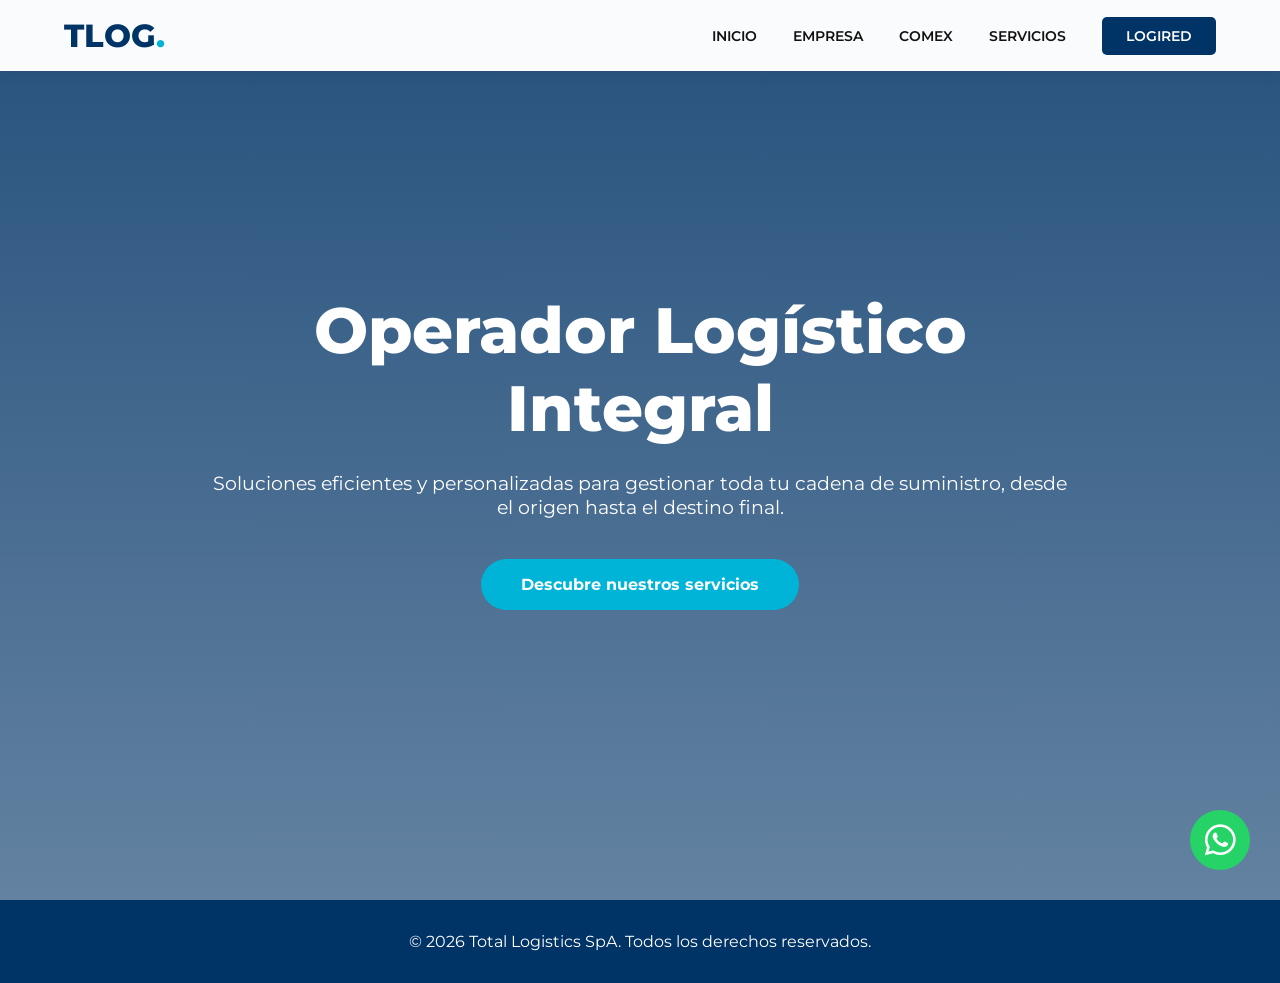
<file: index.html>
<!DOCTYPE html>
<html lang="es">
<head>
    <meta charset="UTF-8">
    <meta name="viewport" content="width=device-width, initial-scale=1.0">
    <title>Inicio | TLOG</title>
    <link href="https://fonts.googleapis.com/css2?family=Montserrat:wght@300;400;600;800&display=swap" rel="stylesheet">
    <link rel="stylesheet" href="https://cdnjs.cloudflare.com/ajax/libs/font-awesome/6.4.0/css/all.min.css">
    <link href="https://unpkg.com/aos@2.3.1/dist/aos.css" rel="stylesheet">
    <link rel="stylesheet" href="style.css"> <!-- Aquí vinculamos el diseño -->
</head>
<body>
    <nav data-aos="fade-down" data-aos-duration="800">
        <a href="index.html" class="logo">TLOG<span>.</span></a>
        <div class="nav-links">
            <a href="index.html">Inicio</a>
            <a href="empresa.html">Empresa</a>
            <a href="comex.html">Comex</a>
            <a href="servicios.html">Servicios</a>
            <a href="#" class="btn-entrar">LogiRed</a>
        </div>
    </nav>

    <section class="hero">
        <div class="hero-bg"></div>
        <div class="hero-overlay"></div>
        <div class="hero-content">
            <h1 data-aos="fade-up">Operador Logístico Integral</h1>
            <p data-aos="fade-up" data-aos-delay="200">Soluciones eficientes y personalizadas para gestionar toda tu cadena de suministro, desde el origen hasta el destino final.</p>
            <a href="servicios.html" class="btn-cta" data-aos="zoom-in" data-aos-delay="400">Descubre nuestros servicios</a>
        </div>
    </section>

    <footer>
        <p>© 2026 Total Logistics SpA. Todos los derechos reservados.</p>
    </footer>
    <a href="https://wa.me/56900000000" target="_blank" class="whatsapp-float"><i class="fa-brands fa-whatsapp"></i></a>

    <script src="https://unpkg.com/aos@2.3.1/dist/aos.js"></script>
    <script>AOS.init({ once: true });</script>
</body>
</html>
</file>
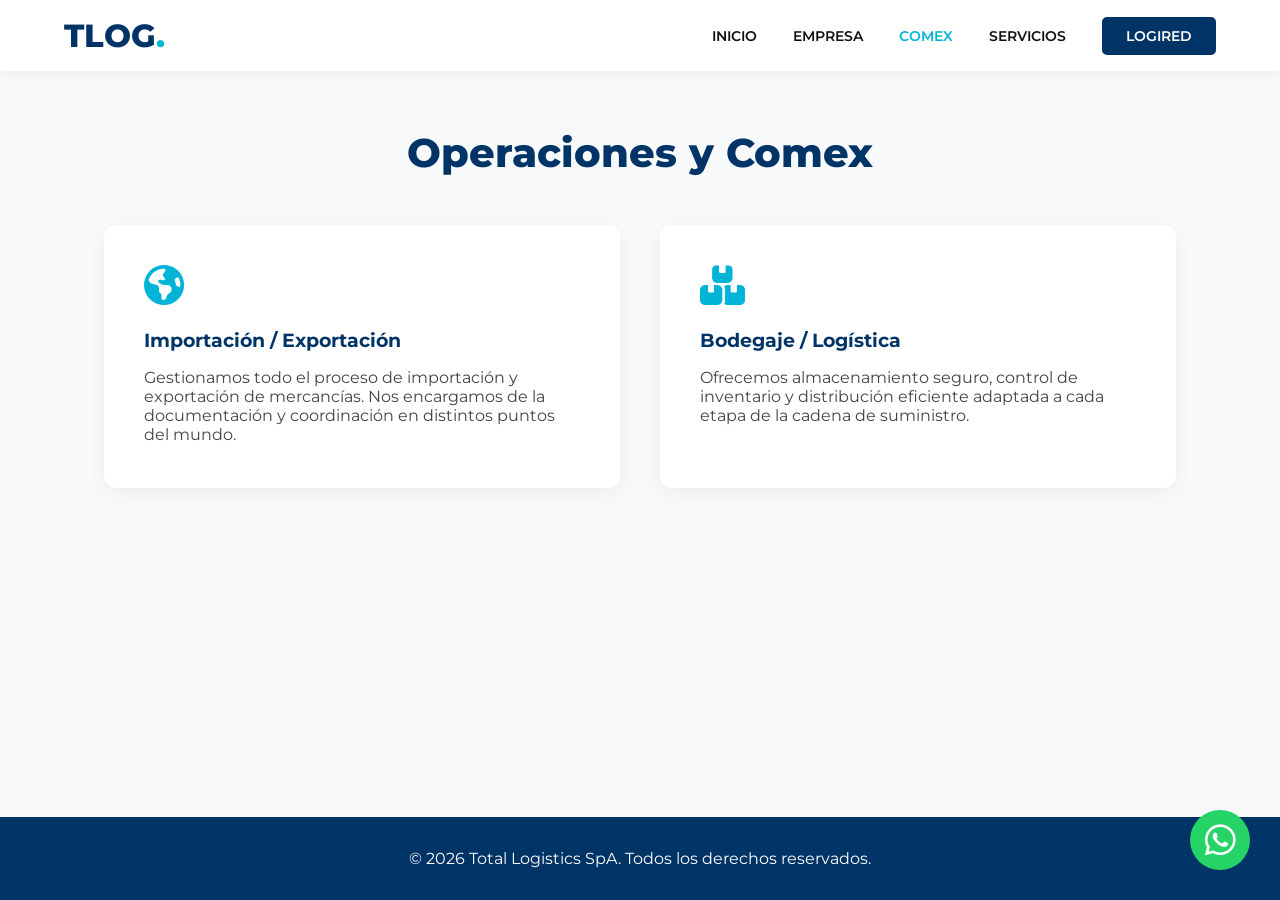
<file: comex.html>
<!DOCTYPE html>
<html lang="es">
<head>
    <meta charset="UTF-8">
    <meta name="viewport" content="width=device-width, initial-scale=1.0">
    <title>Comex | TLOG</title>
    <link href="https://fonts.googleapis.com/css2?family=Montserrat:wght@300;400;600;800&display=swap" rel="stylesheet">
    <link rel="stylesheet" href="https://cdnjs.cloudflare.com/ajax/libs/font-awesome/6.4.0/css/all.min.css">
    <link href="https://unpkg.com/aos@2.3.1/dist/aos.css" rel="stylesheet">
    <link rel="stylesheet" href="style.css">
</head>
<body class="bg-gray">
    <nav>
        <a href="index.html" class="logo">TLOG<span>.</span></a>
        <div class="nav-links">
            <a href="index.html">Inicio</a>
            <a href="empresa.html">Empresa</a>
            <a href="comex.html" style="color: var(--secondary);">Comex</a>
            <a href="servicios.html">Servicios</a>
            <a href="#" class="btn-entrar">LogiRed</a>
        </div>
    </nav>

    <section class="section-padding">
        <div class="container">
            <h2 class="section-title" data-aos="fade-up">Operaciones y Comex</h2>
            <div class="grid-2">
                <div class="info-card" data-aos="zoom-in-up">
                    <i class="fa-solid fa-earth-americas"></i>
                    <h3>Importación / Exportación</h3>
                    <p>Gestionamos todo el proceso de importación y exportación de mercancías. Nos encargamos de la documentación y coordinación en distintos puntos del mundo.</p>
                </div>
                <div class="info-card" data-aos="zoom-in-up" data-aos-delay="200">
                    <i class="fa-solid fa-boxes-stacked"></i>
                    <h3>Bodegaje / Logística</h3>
                    <p>Ofrecemos almacenamiento seguro, control de inventario y distribución eficiente adaptada a cada etapa de la cadena de suministro.</p>
                </div>
            </div>
        </div>
    </section>

    <footer><p>© 2026 Total Logistics SpA. Todos los derechos reservados.</p></footer>
    <a href="https://wa.me/56900000000" target="_blank" class="whatsapp-float"><i class="fa-brands fa-whatsapp"></i></a>

    <script src="https://unpkg.com/aos@2.3.1/dist/aos.js"></script>
    <script>AOS.init({ once: true });</script>
</body>
</html>
</file>
<file: style.css>
:root {
    --primary: #003366; 
    --secondary: #00b4d8; 
    --dark: #111;
    --light: #f8f9fa;
    --text: #444;
}
* { margin: 0; padding: 0; box-sizing: border-box; font-family: 'Montserrat', sans-serif; }
body { background-color: var(--light); color: var(--text); overflow-x: hidden; display: flex; flex-direction: column; min-height: 100vh; }

.text-center { text-align: center; }
.bg-light { background-color: #fff; }
.bg-gray { background-color: var(--light); }
.container { max-width: 1200px; margin: 0 auto; padding: 0 5%; }
.section-padding { padding: 8rem 0 4rem 0; flex: 1; } /* Más padding arriba por el menú fijo */
.section-title { font-size: 2.5rem; color: var(--primary); margin-bottom: 3rem; font-weight: 800; text-align: center; }

/* Navegación */
nav { background: rgba(255, 255, 255, 0.98); padding: 1rem 5%; display: flex; justify-content: space-between; align-items: center; position: fixed; width: 100%; top: 0; z-index: 1000; box-shadow: 0 2px 15px rgba(0,0,0,0.05); }
.logo { font-size: 2rem; font-weight: 800; color: var(--primary); text-decoration: none;}
.logo span { color: var(--secondary); }
.nav-links a { text-decoration: none; color: var(--dark); margin-left: 2rem; font-weight: 600; font-size: 0.9rem; transition: color 0.3s; text-transform: uppercase; }
.nav-links a:hover { color: var(--secondary); }
.btn-entrar { background: var(--primary); color: white !important; padding: 0.6rem 1.5rem; border-radius: 5px; }
.btn-entrar:hover { background: var(--secondary); }

/* Hero Inicio */
.hero { position: relative; height: 100vh; overflow: hidden; display: flex; align-items: center; justify-content: center; text-align: center; color: white; }
.hero-bg { position: absolute; top: 0; left: 0; width: 100%; height: 100%; background: url('https://images.unsplash.com/photo-1586528116311-ad8ed7c80a30?auto=format&fit=crop&w=1920&q=80') center/cover; animation: zoomBg 20s infinite alternate; z-index: -2; }
.hero-overlay { position: absolute; top: 0; left: 0; width: 100%; height: 100%; background: linear-gradient(rgba(0,51,102,0.85), rgba(0,51,102,0.6)); z-index: -1; }
@keyframes zoomBg { 0% { transform: scale(1); } 100% { transform: scale(1.15); } }
.hero-content { z-index: 1; padding: 0 20px; max-width: 900px; }
.hero h1 { font-size: 4rem; font-weight: 800; margin-bottom: 1.5rem; }
.hero p { font-size: 1.2rem; margin-bottom: 2.5rem; }
.btn-cta { background: var(--secondary); color: white; padding: 1rem 2.5rem; text-decoration: none; font-weight: 700; border-radius: 50px; display: inline-block; transition: 0.3s; }
.btn-cta:hover { transform: translateY(-5px); }

/* Cuadrículas y Tarjetas */
.split-grid { display: grid; grid-template-columns: 1fr 1fr; gap: 4rem; align-items: center; }
.split-grid h2 { font-size: 2.2rem; color: var(--primary); margin-bottom: 1.5rem; }
.grid-3 { display: grid; grid-template-columns: repeat(auto-fit, minmax(300px, 1fr)); gap: 2.5rem; }
.grid-2 { display: grid; grid-template-columns: repeat(auto-fit, minmax(400px, 1fr)); gap: 2.5rem; }

.info-card { background: white; padding: 2.5rem; border-radius: 12px; box-shadow: 0 5px 20px rgba(0,0,0,0.05); transition: 0.3s; border-bottom: 4px solid transparent; }
.info-card:hover { transform: translateY(-10px); border-bottom-color: var(--secondary); }
.info-card i { font-size: 2.5rem; color: var(--secondary); margin-bottom: 1.5rem; }
.info-card h3 { color: var(--primary); margin-bottom: 1rem; }

.service-card { background: white; border-radius: 12px; overflow: hidden; box-shadow: 0 5px 20px rgba(0,0,0,0.06); transition: 0.3s; }
.service-card:hover { transform: translateY(-10px); }
.service-img { width: 100%; height: 220px; overflow: hidden; }
.service-img img { width: 100%; height: 100%; object-fit: cover; transition: 0.6s ease; }
.service-card:hover .service-img img { transform: scale(1.15); }
.service-body { padding: 2rem; position: relative; }
.service-body i { position: absolute; top: -25px; right: 20px; background: var(--secondary); color: white; width: 50px; height: 50px; display: flex; align-items: center; justify-content: center; border-radius: 50%; font-size: 1.2rem; }

/* Animaciones de imágenes */
@keyframes float { 0% { transform: translateY(0px); } 50% { transform: translateY(-20px); } 100% { transform: translateY(0px); } }
.img-floating { animation: float 6s ease-in-out infinite; border-radius: 15px; width: 100%; }

/* Footer y WhatsApp */
footer { background: var(--primary); color: white; text-align: center; padding: 2rem 5%; margin-top: auto; }
.whatsapp-float { position: fixed; bottom: 30px; right: 30px; background-color: #25d366; color: white; width: 60px; height: 60px; border-radius: 50%; display: flex; justify-content: center; align-items: center; font-size: 35px; z-index: 1000; transition: 0.3s; text-decoration: none; }
.whatsapp-float:hover { transform: scale(1.1); }
</file>
